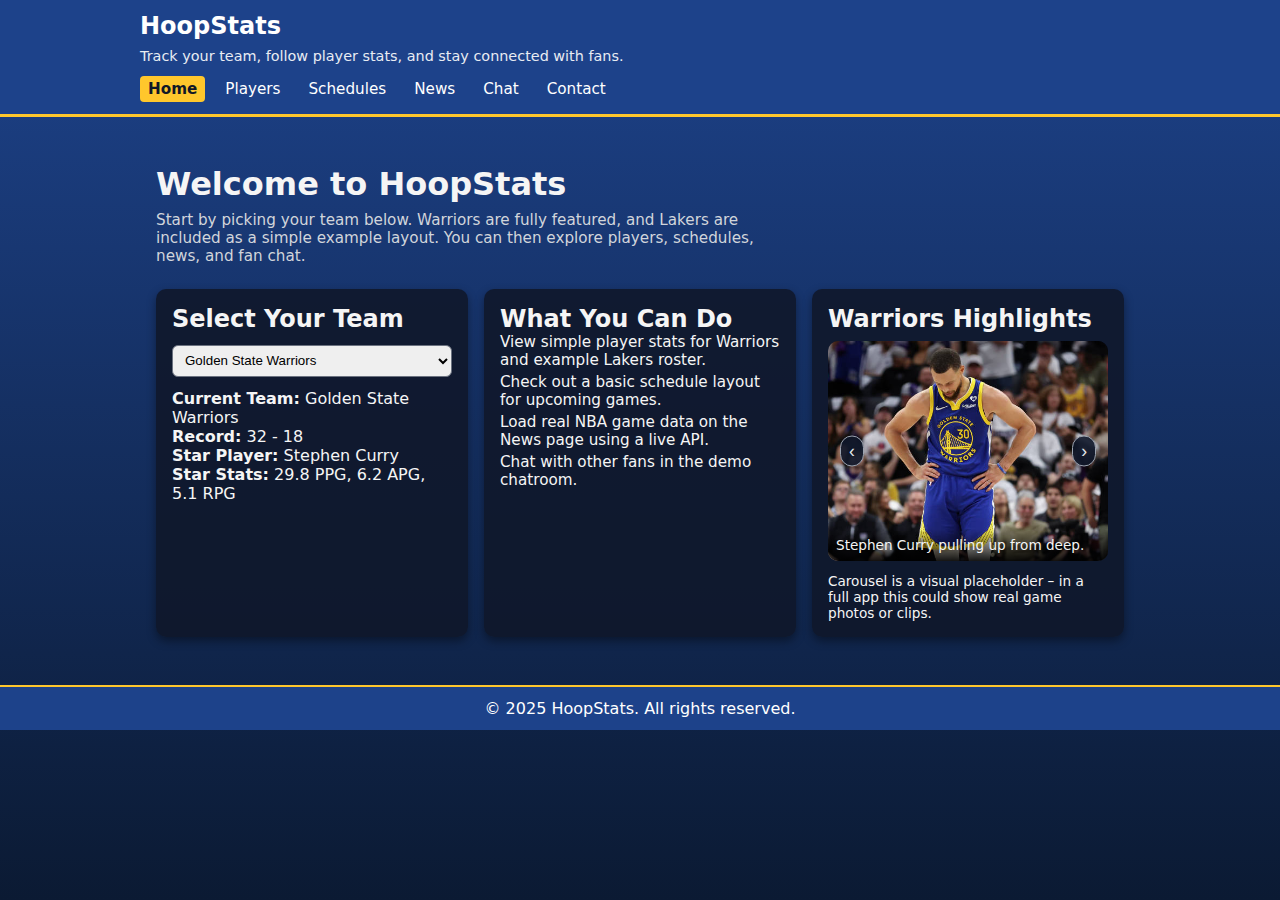
<file: index.html>
<!DOCTYPE html>
<html lang="en">
<head>
  <meta charset="UTF-8" />
  <meta name="viewport" content="width=device-width, initial-scale=1.0" />
  <title>HoopStats - Home</title>
  <link rel="stylesheet" href="styles.css" />
  <script src="script.js" defer></script>
</head>
<body>
  <header class="site-header">
    <div class="site-header-inner">
      <div class="brand-row">
        <div class="logo-text">HoopStats</div>
      </div>
      <p class="tagline">Track your team, follow player stats, and stay connected with fans.</p>
      <nav class="main-nav">
        <a href="index.html" class="active">Home</a>
        <a href="players.html">Players</a>
        <a href="schedules.html">Schedules</a>
        <a href="news.html">News</a>
        <a href="chat.html">Chat</a>
        <a href="contact.html">Contact</a>
      </nav>
    </div>
  </header>

  <main>
    <section class="hero">
      <h1>Welcome to HoopStats</h1>
      <p>
        Start by picking your team below. Warriors are fully featured, and
        Lakers are included as a simple example layout. You can then explore
        players, schedules, news, and fan chat.
      </p>
    </section>

    <section class="card-grid">
      <!-- TEAM SELECT CARD -->
      <article class="card team-select">
        <h2>Select Your Team</h2>
        <select id="teamSelect">
          <option value="warriors">Golden State Warriors</option>
          <option value="lakers">Los Angeles Lakers (Example)</option>
        </select>

        <div>
          <p><strong>Current Team:</strong> <span id="currentTeamName"></span></p>
          <p><strong>Record:</strong> <span id="currentTeamRecord"></span></p>
          <p><strong>Star Player:</strong> <span id="currentTeamStar"></span></p>
          <p><strong>Star Stats:</strong> <span id="currentTeamStarStats"></span></p>
        </div>
      </article>

      <!-- QUICK STATS (STATIC TEXT FOR WARRIORS CONTEXT) -->
      <article class="card quick-stats">
        <h2>What You Can Do</h2>
        <ul>
          <li>View simple player stats for Warriors and example Lakers roster.</li>
          <li>Check out a basic schedule layout for upcoming games.</li>
          <li>Load real NBA game data on the News page using a live API.</li>
          <li>Chat with other fans in the demo chatroom.</li>
        </ul>
      </article>

      <!-- CAROUSEL CARD -->
      <article class="card carousel-container">
        <h2>Warriors Highlights</h2>
        <div id="carouselView" class="carousel-view">
          <button class="carousel-btn left" type="button">&#8249;</button>
          <div class="carousel-caption" id="carouselCaption"></div>
          <button class="carousel-btn right" type="button">&#8250;</button>
        </div>
        <p style="font-size: 0.85rem; margin-top: 0.25rem;">
          Carousel is a visual placeholder – in a full app this could show real game photos or clips.
        </p>
      </article>
    </section>
  </main>

  <footer class="site-footer">
    <p>© 2025 HoopStats. All rights reserved.</p>
  </footer>
</body>
</html>
</file>
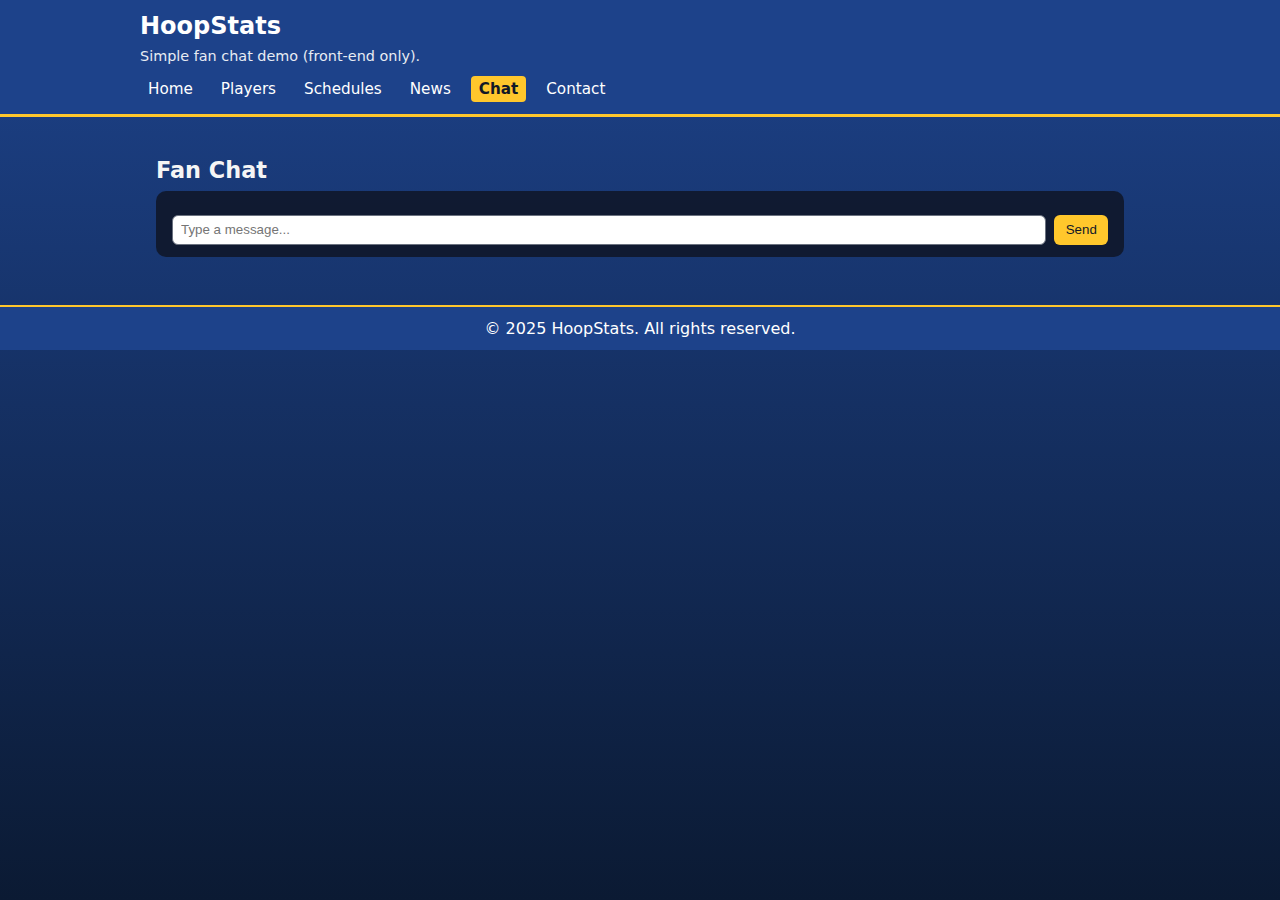
<file: chat.html>
<!DOCTYPE html>
<html lang="en">
<head>
  <meta charset="UTF-8" />
  <meta name="viewport" content="width=device-width, initial-scale=1.0" />
  <title>HoopStats - Chat</title>
  <link rel="stylesheet" href="styles.css" />
  <script src="script.js" defer></script>
</head>
<body>
  <header class="site-header">
    <div class="site-header-inner">
      <div class="brand-row">
        <div class="logo-text">HoopStats</div>
      </div>
      <p class="tagline">Simple fan chat demo (front-end only).</p>
      <nav class="main-nav">
        <a href="index.html">Home</a>
        <a href="players.html">Players</a>
        <a href="schedules.html">Schedules</a>
        <a href="news.html">News</a>
        <a href="chat.html" class="active">Chat</a>
        <a href="contact.html">Contact</a>
      </nav>
    </div>
  </header>

  <main>
    <h2 class="section-heading">Fan Chat</h2>

    <div class="chat-box">
      <ul id="chatMessages" class="chat-messages"></ul>
      <div class="chat-input-row">
        <input type="text" id="chatInput" placeholder="Type a message..." />
        <button id="chatSendBtn" type="button">Send</button>
      </div>
    </div>
  </main>

  <footer class="site-footer">
    <p>© 2025 HoopStats. All rights reserved.</p>
  </footer>
</body>
</html>
</file>
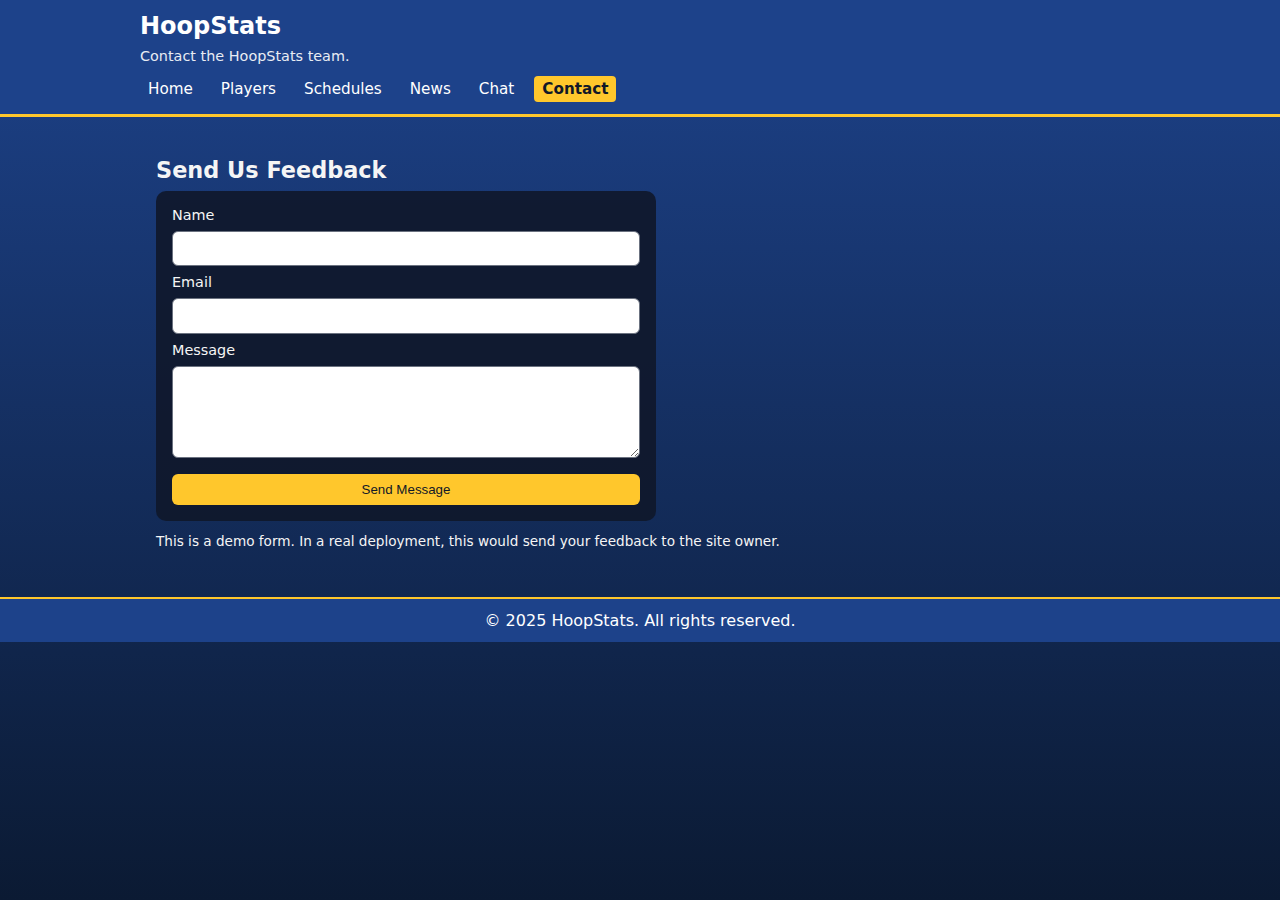
<file: contact.html>
<!DOCTYPE html>
<html lang="en">
<head>
  <meta charset="UTF-8" />
  <meta name="viewport" content="width=device-width, initial-scale=1.0" />
  <title>HoopStats - Contact</title>
  <link rel="stylesheet" href="styles.css" />
  <script src="script.js" defer></script>
</head>
<body>
  <header class="site-header">
    <div class="site-header-inner">
      <div class="brand-row">
        <div class="logo-text">HoopStats</div>
      </div>
      <p class="tagline">Contact the HoopStats team.</p>
      <nav class="main-nav">
        <a href="index.html">Home</a>
        <a href="players.html">Players</a>
        <a href="schedules.html">Schedules</a>
        <a href="news.html">News</a>
        <a href="chat.html">Chat</a>
        <a href="contact.html" class="active">Contact</a>
      </nav>
    </div>
  </header>

  <main>
    <h2 class="section-heading">Send Us Feedback</h2>

    <form id="contactForm" class="contact-form">
      <label for="name">Name</label>
      <input id="name" type="text" required />

      <label for="email">Email</label>
      <input id="email" type="email" required />

      <label for="message">Message</label>
      <textarea id="message" rows="4" required></textarea>

      <button type="submit">Send Message</button>
    </form>
    <p style="font-size: 0.85rem; margin-top: 0.75rem;">
      This is a demo form. In a real deployment, this would send your feedback to the site owner.
    </p>
  </main>

  <footer class="site-footer">
    <p>© 2025 HoopStats. All rights reserved.</p>
  </footer>
</body>
</html>
</file>
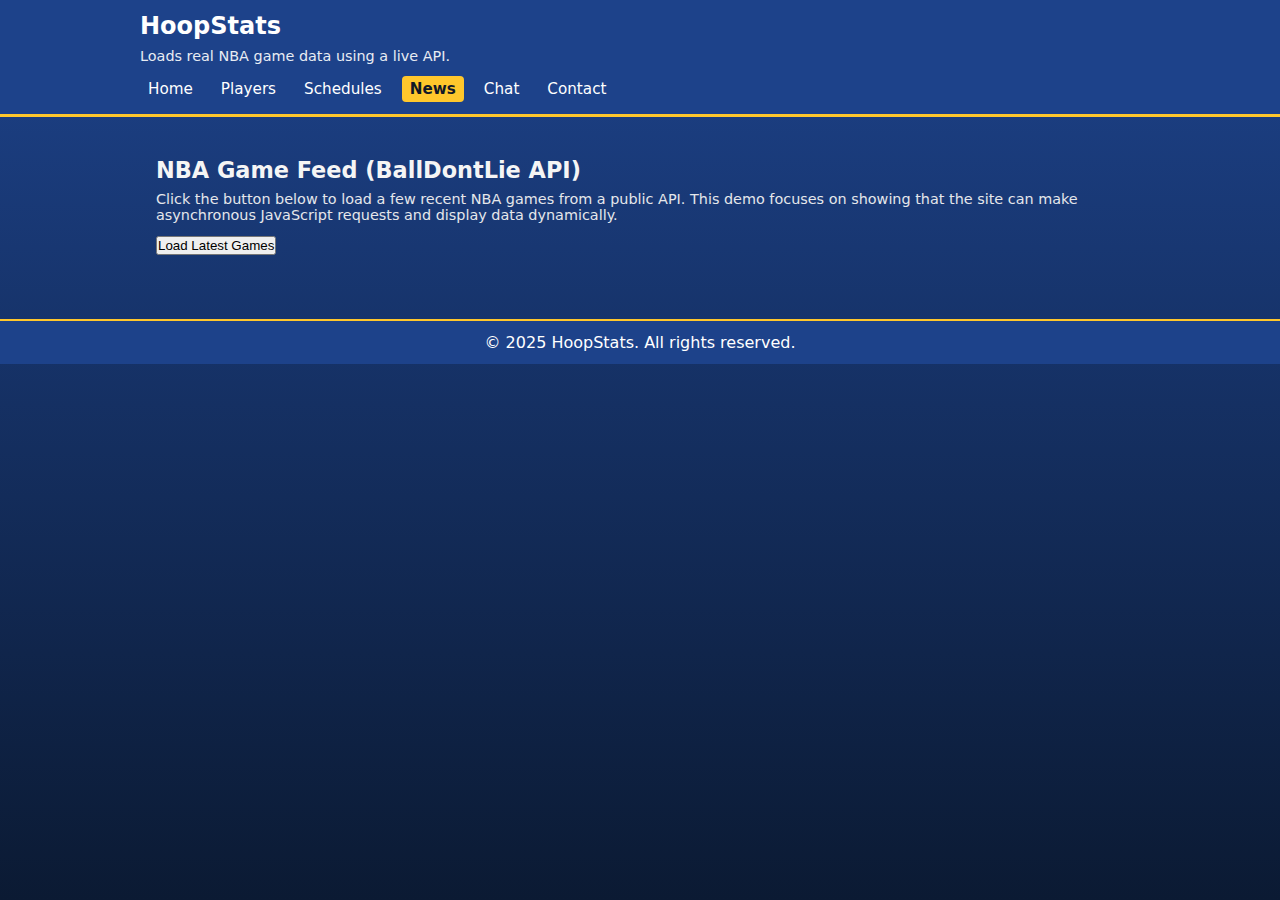
<file: news.html>
<!DOCTYPE html>
<html lang="en">
<head>
  <meta charset="UTF-8" />
  <meta name="viewport" content="width=device-width, initial-scale=1.0" />
  <title>HoopStats - News</title>
  <link rel="stylesheet" href="styles.css" />
  <script src="script.js" defer></script>
</head>
<body>
  <header class="site-header">
    <div class="site-header-inner">
      <div class="brand-row">
        <div class="logo-text">HoopStats</div>
      </div>
      <p class="tagline">Loads real NBA game data using a live API.</p>
      <nav class="main-nav">
        <a href="index.html">Home</a>
        <a href="players.html">Players</a>
        <a href="schedules.html">Schedules</a>
        <a href="news.html" class="active">News</a>
        <a href="chat.html">Chat</a>
        <a href="contact.html">Contact</a>
      </nav>
    </div>
  </header>

  <main>
    <h2 class="section-heading">NBA Game Feed (BallDontLie API)</h2>
    <p style="font-size: 0.9rem; color: #e5e7eb; margin-bottom: 0.75rem;">
      Click the button below to load a few recent NBA games from a public API. This demo focuses on showing
      that the site can make asynchronous JavaScript requests and display data dynamically.
    </p>

    <button id="loadNewsBtn" class="news-btn" type="button">Load Latest Games</button>

    <div id="newsResults"></div>
  </main>

  <footer class="site-footer">
    <p>© 2025 HoopStats. All rights reserved.</p>
  </footer>
</body>
</html>
</file>
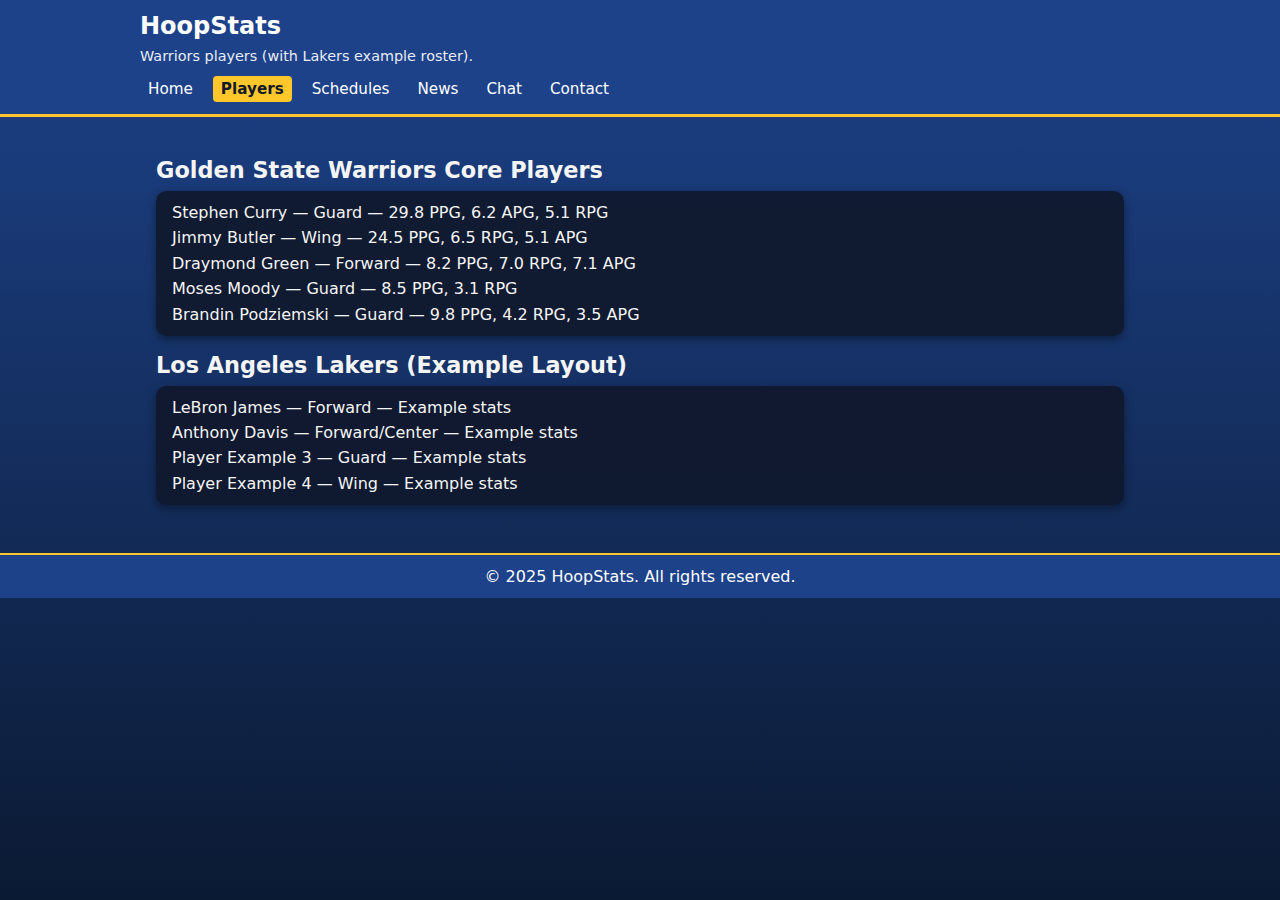
<file: players.html>
<!DOCTYPE html>
<html lang="en">
<head>
  <meta charset="UTF-8" />
  <meta name="viewport" content="width=device-width, initial-scale=1.0" />
  <title>HoopStats - Players</title>
  <link rel="stylesheet" href="styles.css" />
  <script src="script.js" defer></script>
</head>
<body>
  <header class="site-header">
    <div class="site-header-inner">
      <div class="brand-row">
        <div class="logo-text">HoopStats</div>
      </div>
      <p class="tagline">Warriors players (with Lakers example roster).</p>
      <nav class="main-nav">
        <a href="index.html">Home</a>
        <a href="players.html" class="active">Players</a>
        <a href="schedules.html">Schedules</a>
        <a href="news.html">News</a>
        <a href="chat.html">Chat</a>
        <a href="contact.html">Contact</a>
      </nav>
    </div>
  </header>

  <main>
    <h2 class="section-heading">Golden State Warriors Core Players</h2>
    <ul class="simple-list">
      <li>Stephen Curry — Guard — 29.8 PPG, 6.2 APG, 5.1 RPG</li>
      <li>Jimmy Butler — Wing — 24.5 PPG, 6.5 RPG, 5.1 APG</li>
      <li>Draymond Green — Forward — 8.2 PPG, 7.0 RPG, 7.1 APG</li>
      <li>Moses Moody — Guard — 8.5 PPG, 3.1 RPG</li>
      <li>Brandin Podziemski — Guard — 9.8 PPG, 4.2 RPG, 3.5 APG</li>
    </ul>

    <h2 class="section-heading">Los Angeles Lakers (Example Layout)</h2>
    <ul class="simple-list">
      <li>LeBron James — Forward — Example stats</li>
      <li>Anthony Davis — Forward/Center — Example stats</li>
      <li>Player Example 3 — Guard — Example stats</li>
      <li>Player Example 4 — Wing — Example stats</li>
    </ul>
  </main>

  <footer class="site-footer">
    <p>© 2025 HoopStats. All rights reserved.</p>
  </footer>
</body>
</html>
</file>
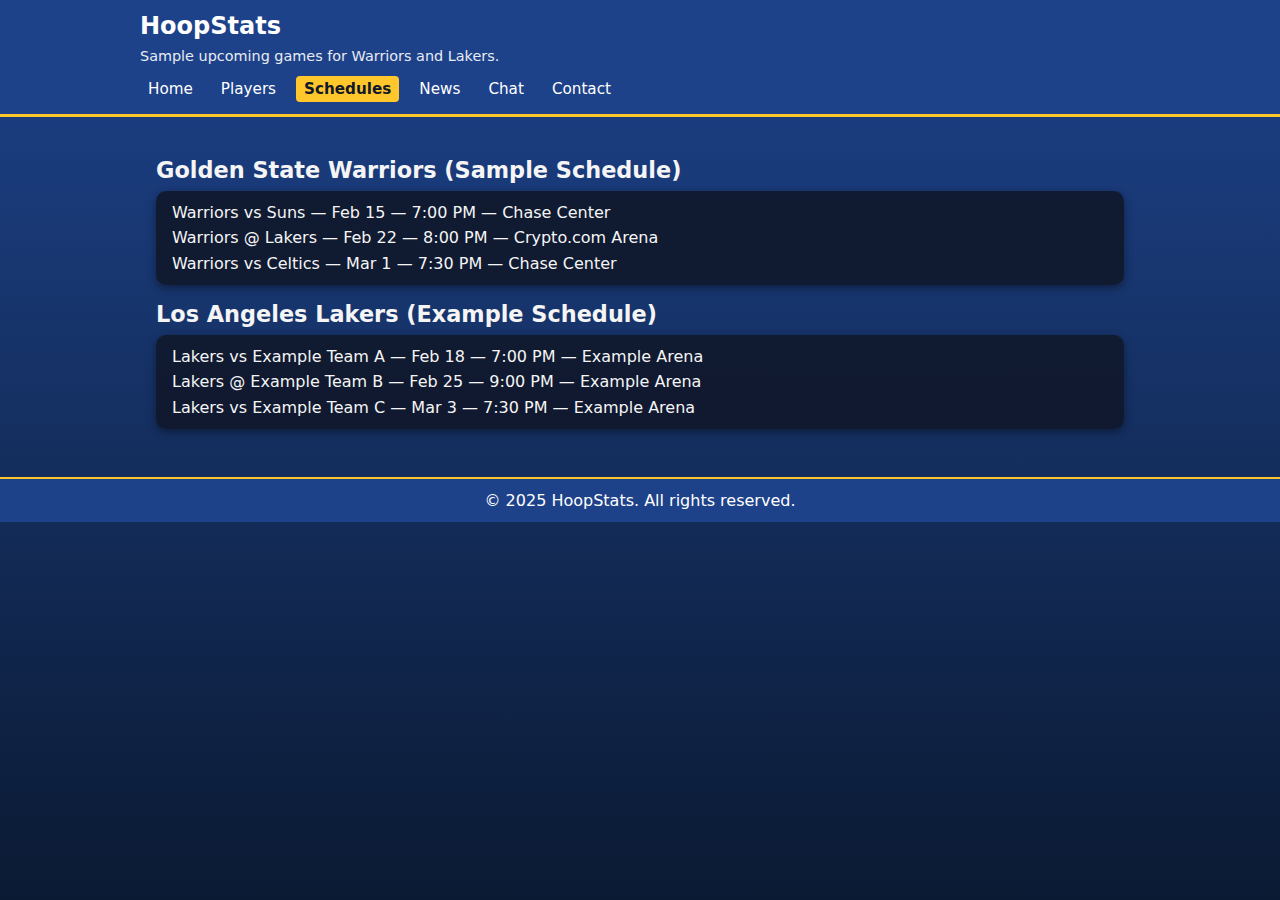
<file: schedules.html>
<!DOCTYPE html>
<html lang="en">
<head>
  <meta charset="UTF-8" />
  <meta name="viewport" content="width=device-width, initial-scale=1.0" />
  <title>HoopStats - Schedules</title>
  <link rel="stylesheet" href="styles.css" />
  <script src="script.js" defer></script>
</head>
<body>
  <header class="site-header">
    <div class="site-header-inner">
      <div class="brand-row">
        <div class="logo-text">HoopStats</div>
      </div>
      <p class="tagline">Sample upcoming games for Warriors and Lakers.</p>
      <nav class="main-nav">
        <a href="index.html">Home</a>
        <a href="players.html">Players</a>
        <a href="schedules.html" class="active">Schedules</a>
        <a href="news.html">News</a>
        <a href="chat.html">Chat</a>
        <a href="contact.html">Contact</a>
      </nav>
    </div>
  </header>

  <main>
    <h2 class="section-heading">Golden State Warriors (Sample Schedule)</h2>
    <ul class="simple-list">
      <li>Warriors vs Suns — Feb 15 — 7:00 PM — Chase Center</li>
      <li>Warriors @ Lakers — Feb 22 — 8:00 PM — Crypto.com Arena</li>
      <li>Warriors vs Celtics — Mar 1 — 7:30 PM — Chase Center</li>
    </ul>

    <h2 class="section-heading">Los Angeles Lakers (Example Schedule)</h2>
    <ul class="simple-list">
      <li>Lakers vs Example Team A — Feb 18 — 7:00 PM — Example Arena</li>
      <li>Lakers @ Example Team B — Feb 25 — 9:00 PM — Example Arena</li>
      <li>Lakers vs Example Team C — Mar 3 — 7:30 PM — Example Arena</li>
    </ul>
  </main>

  <footer class="site-footer">
    <p>© 2025 HoopStats. All rights reserved.</p>
  </footer>
</body>
</html>
</file>
<file: styles.css>
/* ===== CSS VARIABLES (THEME COLORS) ===== */
:root {
  --primary-color: #1d428a;   /* Warriors blue default */
  --accent-color: #ffc72c;    /* Warriors gold default */
  --bg-gradient-top: #1d428a;
  --bg-gradient-bottom: #0b1a33;
  --text-on-primary: #ffffff;
}

/* ===== RESET ===== */
* {
  margin: 0;
  padding: 0;
  box-sizing: border-box;
}

body {
  font-family: system-ui, -apple-system, BlinkMacSystemFont, "Segoe UI", sans-serif;
  background: linear-gradient(to bottom, var(--bg-gradient-top), var(--bg-gradient-bottom));
  color: #f5f5f5;
  min-height: 100vh;
}

/* ===== GLOBAL LAYOUT ===== */
main {
  max-width: 1000px;
  margin: 0 auto;
  padding: 1.5rem 1rem 3rem;
}

a {
  color: inherit;
  text-decoration: none;
}

/* ===== HEADER / NAV ===== */
.site-header {
  background: var(--primary-color);
  color: var(--text-on-primary);
  padding: 0.75rem 1rem;
  border-bottom: 3px solid var(--accent-color);
}

.site-header-inner {
  max-width: 1000px;
  margin: 0 auto;
  display: flex;
  flex-direction: column;
  gap: 0.5rem;
}

.brand-row {
  display: flex;
  align-items: center;
  justify-content: space-between;
}

.logo-text {
  font-size: 1.5rem;
  font-weight: 700;
}

.tagline {
  font-size: 0.9rem;
  opacity: 0.9;
}

.main-nav {
  display: flex;
  flex-wrap: wrap;
  gap: 0.75rem;
  margin-top: 0.25rem;
}

.main-nav a {
  padding: 0.25rem 0.5rem;
  border-radius: 4px;
  font-size: 0.95rem;
}

.main-nav a.active {
  background: var(--accent-color);
  color: #111827;
  font-weight: 600;
}

/* ===== FOOTER ===== */
.site-footer {
  background: var(--primary-color);
  color: var(--text-on-primary);
  text-align: center;
  padding: 0.75rem;
  border-top: 2px solid var(--accent-color);
}

/* ===== HOME PAGE ===== */
.hero {
  margin-top: 1.5rem;
  margin-bottom: 1.5rem;
}

.hero h1 {
  font-size: 2rem;
  margin-bottom: 0.5rem;
}

.hero p {
  max-width: 600px;
  font-size: 0.95rem;
  color: #d1d5db;
}

/* cards layout */
.card-grid {
  display: grid;
  gap: 1rem;
  margin-top: 1.5rem;
}

.card {
  background: rgba(15, 23, 42, 0.9);
  border-radius: 10px;
  padding: 1rem;
  box-shadow: 0 4px 10px rgba(0, 0, 0, 0.4);
}

/* team select card */
.team-select {
  display: flex;
  flex-direction: column;
  gap: 0.75rem;
}

.team-select select {
  padding: 0.4rem 0.5rem;
  border-radius: 6px;
  border: 1px solid #6b7280;
  outline: none;
}

/* quick stats card */
.quick-stats ul {
  list-style: none;
  font-size: 0.95rem;
}

.quick-stats li + li {
  margin-top: 0.25rem;
}

/* carousel card */
.carousel-container {
  display: flex;
  flex-direction: column;
  gap: 0.5rem;
}

.carousel-view {
  position: relative;
  height: 220px;
  background: #020617;
  border-radius: 10px;
  overflow: hidden;
  display: flex;
  align-items: center;
  justify-content: center;
}

.carousel-img {
  width: 100%;
  height: 100%;
  object-fit: cover;
}

.carousel-caption {
  position: absolute;
  bottom: 0;
  left: 0;
  right: 0;
  padding: 0.5rem;
  background: linear-gradient(to top, rgba(0,0,0,0.9), transparent);
  font-size: 0.85rem;
}

.carousel-btn {
  position: absolute;
  top: 50%;
  transform: translateY(-50%);
  background: rgba(15,23,42,0.9);
  border: 1px solid #9ca3af;
  color: #e5e7eb;
  padding: 0.25rem 0.5rem;
  border-radius: 999px;
  cursor: pointer;
  font-size: 1.1rem;
}

.carousel-btn.left {
  left: 0.75rem;
}

.carousel-btn.right {
  right: 0.75rem;
}

/* ===== PLAYERS / SCHEDULES / NEWS / CHAT / CONTACT ===== */
.section-heading {
  font-size: 1.4rem;
  margin: 1rem 0 0.5rem;
}

.simple-list {
  list-style: none;
  background: rgba(15, 23, 42, 0.9);
  border-radius: 10px;
  padding: 0.75rem 1rem;
  box-shadow: 0 3px 8px rgba(0, 0, 0, 0.4);
}

.simple-list li + li {
  margin-top: 0.4rem;
}

/* news */
#newsResults {
  margin-top: 1rem;
}

.news-item {
  background: rgba(15, 23, 42, 0.9);
  border-radius: 10px;
  padding: 0.75rem;
  font-size: 0.9rem;
  margin-bottom: 0.5rem;
}

/* chat */
.chat-box {
  background: rgba(15, 23, 42, 0.9);
  border-radius: 10px;
  padding: 0.75rem 1rem;
}

.chat-messages {
  max-height: 220px;
  overflow-y: auto;
  list-style: none;
  font-size: 0.9rem;
}

.chat-messages li + li {
  margin-top: 0.3rem;
}

.chat-input-row {
  display: flex;
  gap: 0.5rem;
  margin-top: 0.75rem;
}

.chat-input-row input {
  flex: 1;
  padding: 0.4rem 0.5rem;
  border-radius: 6px;
  border: 1px solid #6b7280;
  outline: none;
}

.chat-input-row button {
  padding: 0.4rem 0.7rem;
  border-radius: 6px;
  border: none;
  background: var(--accent-color);
  color: #111827;
  cursor: pointer;
}

/* contact form */
.contact-form {
  background: rgba(15, 23, 42, 0.9);
  border-radius: 10px;
  padding: 1rem;
  display: grid;
  gap: 0.5rem;
  max-width: 500px;
}

.contact-form label {
  font-size: 0.9rem;
}

.contact-form input,
.contact-form textarea {
  padding: 0.45rem 0.5rem;
  border-radius: 6px;
  border: 1px solid #6b7280;
  outline: none;
  font: inherit;
}

.contact-form button {
  margin-top: 0.5rem;
  padding: 0.5rem;
  border-radius: 6px;
  border: none;
  background: var(--accent-color);
  color: #111827;
  cursor: pointer;
}

/* small screens */
@media (min-width: 700px) {
  .card-grid {
    grid-template-columns: repeat(3, minmax(0, 1fr));
  }
}
</file>
